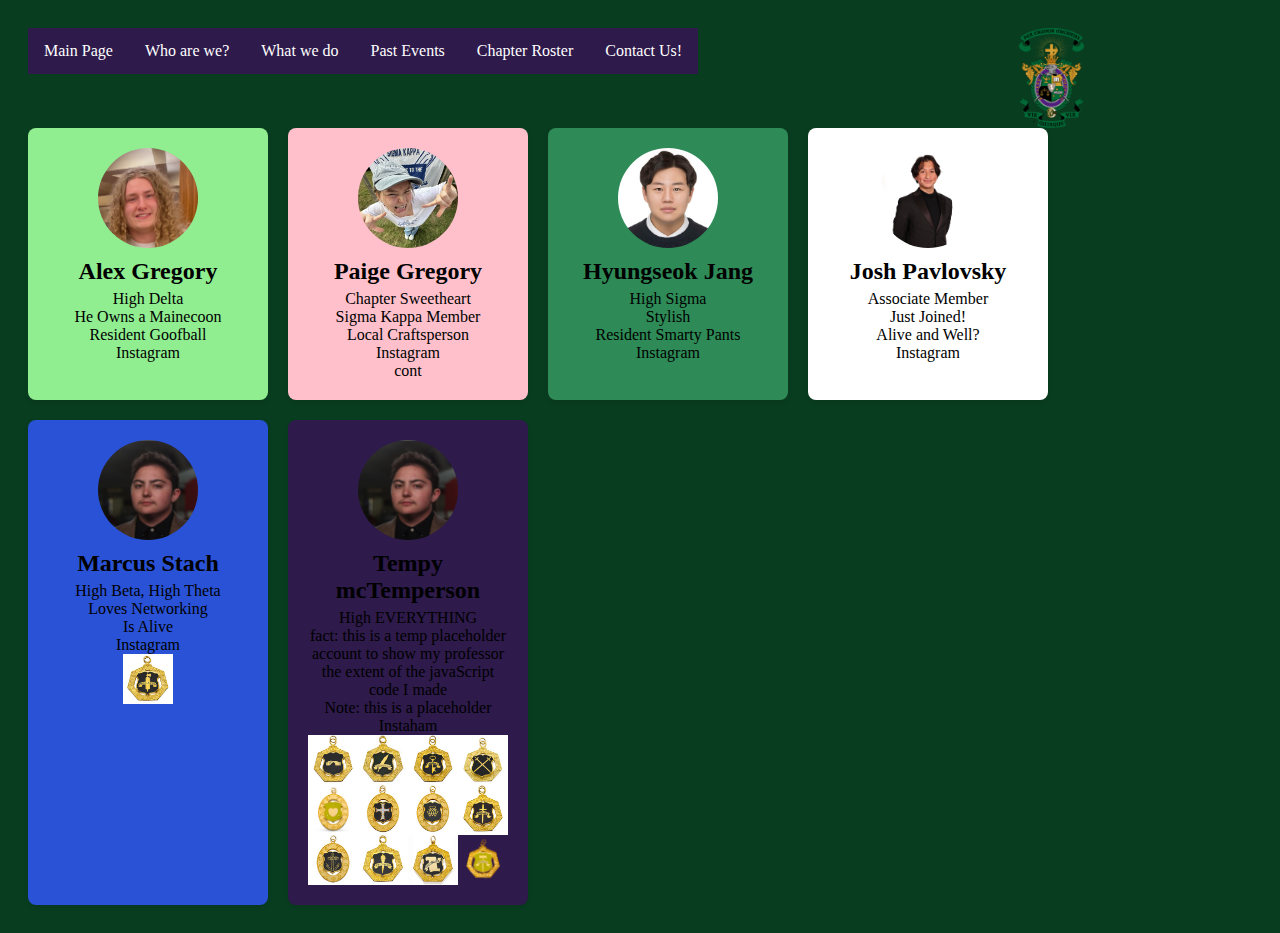
<file: roster.html>
<html></html>
<!-- Base website: base.html-->
<!-- Why join: whyjoin.html-->
<!-- What do we do: whatwedo.html-->
<!-- Past Events: pastevents.html-->
<!-- Contacts: contacts.html-->

<head>
<link type="text/css"rel="stylesheet" href="baseStyle.css">
<title>Chapter Roster</title>

</head> <!--end of head-->



<body>
    <header>
        <nav class="navbar">
            <ul>
                <li><a href="index.html">Main Page</a></li>
                <li><a href="whyjoin.html">Who are we?</a></li>
                <li><a href="whatwedo.html">What we do</a></li><!--our values-->
                <li><a href="pastevents.html">Past Events</a></li>
                <!--<li><a href="#">Philantrophy</a></li>This one needs creation too-->
                <li><a href="roster.html">Chapter Roster</a></li><!--This one needs CREATION-->
                <li><a href="contacts.html">Contact Us!</a></li>
                <li><img src="img/tasnCoatofArms.png"></li>
            </ul>
        </nav>
    </header>



<!--Check extra.txt for examples-->

<!--Maybe make each p tag have it's own class so it looks a lil spicier?-->
    <div class="roster-list">
        <div class="roster-profile roster-profile-delta">
            <img class="roster-profile-img" src="img/profile-pic/alex.png" alt="Brother Alex picture">
            <h2>Alex Gregory</h2>
            <p>High Delta</p>
            <p>He Owns a Mainecoon</p>
            <p>Resident Goofball</p>
            <p><a href="https://www.instagram.com/">Instagram</a></p>
            <div id="image_placeholder"></div><!---->
        </div>
        <div class="roster-profile roster-profile-sweetheart">
            <img class="roster-profile-img" src="img/profile-pic/paige.jpg" alt="Paige Sweetheart Profile Picture">
            <h2>Paige Gregory</h2>
            <p>Chapter Sweetheart</p>
            <p>Sigma Kappa Member</p>
            <p>Local Craftsperson</p>
            <p><a href="https://www.instagram.com/">Instagram</a></p><!--maybe add more if can?-->
            <div id="image_placeholder">cont</div>
        </div>
        <div class="roster-profile roster-profile-sigma">
            <img class="roster-profile-img" src="img/profile-pic/jayden.jpg" alt="Jayden High Sigma Profile Picture">
            <h2>Hyungseok Jang</h2>
            <p>High Sigma</p>
            <p>Stylish</p>
            <p>Resident Smarty Pants</p>
            <p><a href="https://www.instagram.com/">Instagram</a></p>
            <div id="image_placeholder"></div>
        </div>
        <div class="roster-profile">
            <img class="roster-profile-img" src="img/profile-pic/josh.png" alt="AM Josh Picture">
            <h2>Josh Pavlovsky</h2>
            <p>Associate Member</p>
            <p>Just Joined!</p>
            <p>Alive and Well?</p>      
            <p><a href="https://www.instagram.com/">Instagram</a></p>
            <div id="image_placeholder"></div>
        </div>
        <div class="roster-profile roster-profile-theta roster-profile-beta">
            <img class="roster-profile-img" src="img/profile-pic/marcus.png" alt="Brother Marcus Picture">
            <h2>Marcus Stach</h2>
            <p>High Beta, High Theta</p>
            <p>Loves Networking</p>
            <p>Is Alive</p>      
            <p><a href="https://www.instagram.com/">Instagram</a></p>
            <div id="image_placeholder"></div>
        </div>
        <div class="roster-profile roster-profile-theta roster-profile-gamma roster-profile-tau roster-profile-iota roster-profile-rho roster-profile-kappa roster-profile-delta roster-profile-phi roster-profile-sigma roster-profile-epsilon roster-profile-pi roster-profile-alpha">
            <img class="roster-profile-img" src="img/profile-pic/marcus.png" alt="temporary image">
            <h2>Tempy mcTemperson</h2>
            <p>High EVERYTHING</p>
            <p>fact: this is a temp placeholder account to show my professor the extent of the javaScript code I made</p>
            <p>Note: this is a placeholder</p>      
            <p><a href="https://www.instagram.com/">Instaham</a></p>
            <div id="image_placeholder"></div>
        </div>
    </div>



<script src="/java/roster.js"></script>
</body>
</html>
</file>
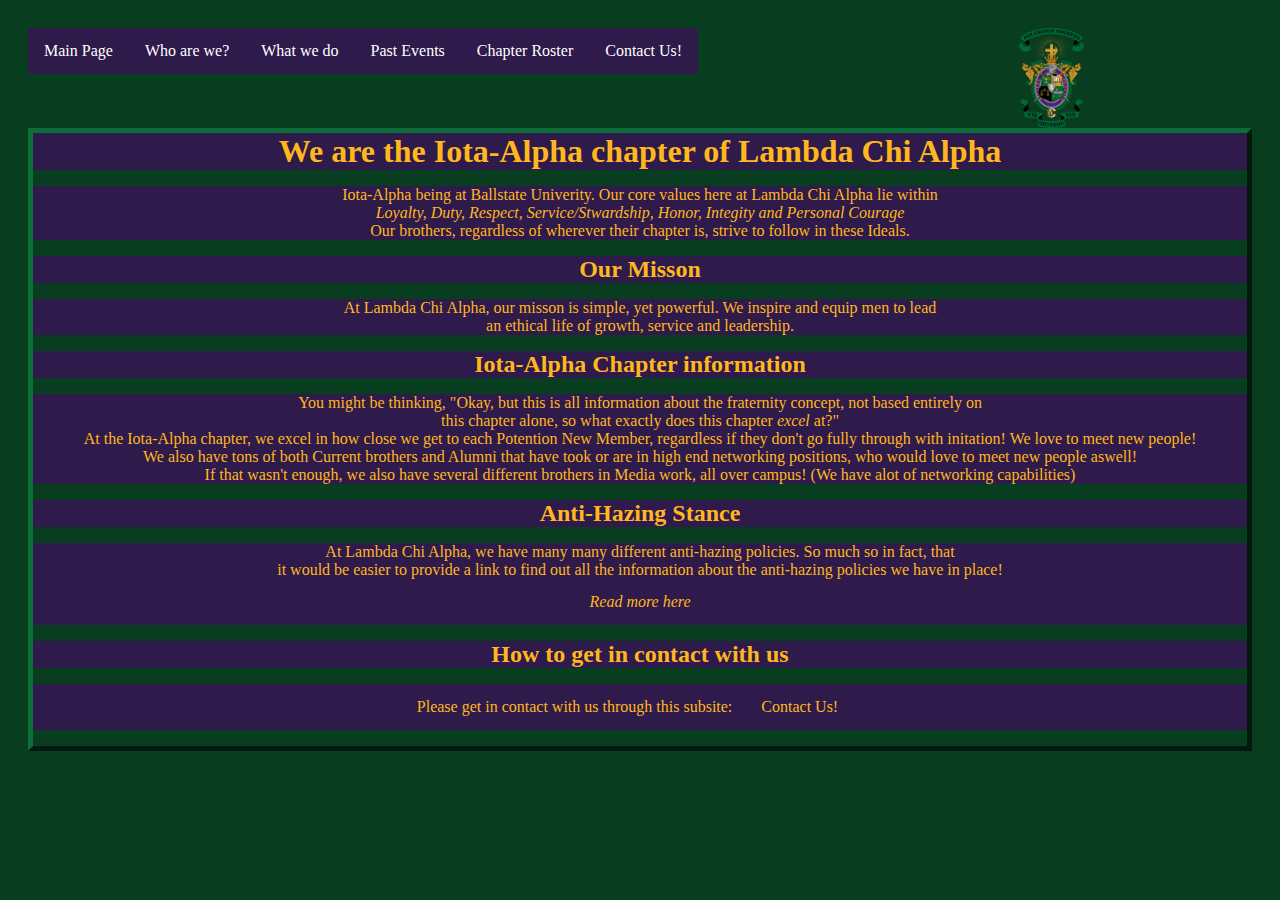
<file: whyjoin.html>
<html>
<!-- Base website: base.html-->
<!-- Why join: whyjoin.html-->
<!-- What do we do: whatwedo.html-->
<!-- Past Events: pastevents.html-->
<!-- Contacts: contacts.html-->

<head>
<link type="text/css"rel="stylesheet" href="baseStyle.css">
<title>Who are we?</title>

</head>



<body>

    <header>
        <nav class="navbar">
            <ul>
                <li><a href="index.html">Main Page</a></li>
                <li><a href="whyjoin.html">Who are we?</a></li>
                <li><a href="whatwedo.html">What we do</a></li><!--our values-->
                <li><a href="pastevents.html">Past Events</a></li>
                <!--<li><a href="#">Philantrophy</a></li>This one needs creation too-->
                <li><a href="roster.html">Chapter Roster</a></li>
                <li><a href="contacts.html">Contact Us!</a></li>
                <li><img src="img/tasnCoatofArms.png"></li>
            </ul>
        </nav>
    </header>

    <div class="myDivider">
        <h1 class="bigheading">We are the Iota-Alpha chapter of Lambda Chi Alpha</h1>
        <p class="smallerheading">Iota-Alpha being at Ballstate Univerity. Our core values here at Lambda Chi Alpha lie within<br>
        <em>Loyalty, Duty, Respect, Service/Stwardship, Honor, Integity and Personal Courage</em><br>
            Our brothers, regardless of wherever their chapter is, strive to follow in these Ideals.
        </p>
        <h2 class="bigheading">Our Misson</h2>
        <p class="smallerheading">At Lambda Chi Alpha, our misson is simple, yet powerful. We inspire and equip men to lead<br>
            an ethical life of growth, service and leadership. </p>

        <h2 class="bigheading">Iota-Alpha Chapter information</h2>
        <p class="smallerheading">You might be thinking, "Okay, but this is all information about the fraternity concept, not based entirely on<br>
            this chapter alone, so what exactly does this chapter <em>excel</em> at?"<br>
            At the Iota-Alpha chapter, we excel in how close we get to each Potention New Member, regardless if they don't go fully through with initation! We love to meet new people!<br>
            We also have tons of both Current brothers and Alumni that have took or are in high end networking positions, who would love to meet new people aswell!<br>
            If that wasn't enough, we also have several different brothers in Media work, all over campus! (We have alot of networking capabilities)</p>

        <h2 class="bigheading">Anti-Hazing Stance</h2>
            <p class="smallerheading">At Lambda Chi Alpha, we have many many different anti-hazing policies. So much so in fact, that<br>
            it would be easier to provide a link to find out all the information about the anti-hazing policies we have in place!<br>
            <a href="https://www.lambdachi.org/about-lambda-chi-alpha/"><em>Read more here</em></a></p>

        <h2 class="bigheading">How to get in contact with us</h2>
        <p class="smallerheading">Please get in contact with us through this subsite: <a href="contacts.html">Contact Us!</a></p>
    </div>





<script src="/java/java.js"></script>
</body>
</html>
</file>
<file: baseStyle.css>
/*
pruple=#2E1A4B
gren=093D20
gold=FFB71D
*/

/*
    <div class="myDivider">
        <h1 class="bigheading"></h1>
        <p class="smallerheading"></p>

    </div>*/


/*
thinking about it, does the teacher use BetterDiscord for changing how his UI looks?

CSS padding for the dividers

Look up how to use inheritence
sass <. or less <-- look up how to use these
*/

ul>li {
	display : inline-block;
	justify-content: center;
}


body {
	background-color: #093D20;
	padding:20px;

}

.options {
	background-color: #093D20;
	color:#FFB71D;
	font-weight: 350;
	padding: 14px 25px;
	text-align: center;
	text-decoration: dashed;
	display: inline-block;
	border: 5px outset #093D20;
}








.paralaxScrolling {
	  /* The image used */
	  background-image: url("/img/tailgate.jpg");

	  /* Set a specific height */
	  min-height: 600px; 
	
	  /* Create the parallax scrolling effect */
	  background-attachment: fixed;
	  background-position: center;
	  background-repeat: no-repeat;
	  background-size: cover;
}

.carasol {
	position: relative;
    height: 600px; /*This should be the same number as min-height inside same paralaxScrolling class*/
    overflow: hidden;
}

.revolving_images_paralax {
	display: flex;
	animation: slide 15s infinite;
}

.revolving_images_paralax img {
	height: 600px;
	width: 100%;
	object-fit: cover;
}

@keyframes slide {
    0% { transform: translateX(0); }
    20% { transform: translateX(0); }
    25% { transform: translateX(-120%); } 
    45% { transform: translateX(-120%); } 
    50% { transform: translateX(-200%); } /*these really dont need to be here since it's really only moving through *2* images*/
    70% { transform: translateX(-200%); }
    75% { transform: translateX(0); }
    95% { transform: translateX(0); }
    100% { transform: translateX(0); }
}

.paralaxScrolling2 {
	/* The image used */
	background-image: url("/img/flagFootball.jpg");

	/* Set a specific height */
	min-height: 700px; 
  
	/* Create the parallax scrolling effect */
	background-attachment: fixed;
	background-position: center;
	background-repeat: no-repeat;
	background-size: cover;
}
.textOverlayForParalax {
	position: relative;
    top: -500px; /* Adjust to position text */
    text-align: center;
    color: white;
    padding: 0px;
    background-color: rgba(0, 0, 0, 0.5); /* Semi-transparent background */
}

.textOverlayForParalax2 {
	position: relative;
    top: -600px; /* Adjust to position text */
    text-align: center;
    color: white;
    padding: 0px;
    background-color: rgba(0, 0, 0, 0.5); /* Semi-transparent background */
}


.myDivider {
	background-color: #093D20;
	border: 5px outset #0b6e38;
	text-align: center;
}

.TopofScreenBox {
	grid-area: header;
	padding : 30px;
	text-align: center;
	font-size: 35px;
}

.IncitingText {
	background-color: #2E1A4B;
	color:#FFB71D;
	font-weight: 350;
}

a:link, a:visited {
	background-color: #2E1A4B;
	color:#FFB71D;
	padding: 14px 25px;
	text-align: center;
	text-decoration: none;
	display: inline-block;
}

a:hover, a:active {
	background-color: #2E1A4B;
}











.bigheading {
	background-color: #2E1A4B;
	color: #FFB71D;
	margin: auto;
	size:46px;
	/*	Just added this, might need to remove, it got really laggy after implementing
	white-space: nowrap;
	overflow: hidden;
	text-overflow: ellipsis;
	*/
	}

.smallerheading {
	size:24px;
	background-color: #2E1A4B;
	color: #FFB71D;
	
}

.listeditems {
	background-color: #2E1A4B;
	color: #FFB71D;
	
}






.roster-list {
    display: flex;
    flex-direction: row;
	flex-wrap : wrap;
    gap: 20px; /* Space between profiles */
}

.roster-profile {
	background:white;
	border-radius:8px;
	box-shadow: 0 2px 5px rgba(0,0,0,.1);
	padding:20px;
	text-align: center;
	width:200px;
	overflow:hidden;
}

.roster-profile a {
	background-color: transparent;
	color:black;
	padding: 0px 0px;
	text-align: none;
	text-decoration: none;
	display:inline;
}

/*
maybe have different colors depending on their role in the chapter?
*/

.roster-profile-red {
	background-color: red;
}

.roster-profile-sweetheart {
	background-color: pink;
}

.roster-profile-alumni-advisors {
	background-color: greenyellow;
}

.roster-profile-brother {
	background-color: #FFB71D;
}

.roster-profile-ifc {
	background-color: aquamarine; /*as of right now, ifc will be aquamarine*/
}

.roster-profile-alumni {
	background-color: tomato;
}

.roster-profile-pi {
	background-color: darkgreen;
}

.roster-profile-epsilon {
	background-color: orangered;
}

.roster-profile-sigma {
	background-color: seagreen;
}

.roster-profile-phi {
	background-color: green;
}

.roster-profile-delta {
	background-color: lightgreen;
}

.roster-profile-kappa {
	background-color: goldenrod;
}

.roster-profile-rho {
	background-color: lightgrey;
}

.roster-profile-iota {
	background-color: grey;
}

.roster-profile-tau {
	background-color: #1b358d;
}

.roster-profile-gamma {
	background-color: maroon;
}

.roster-profile-theta {
	background-color: darkcyan;
}

.roster-profile-beta {
	background-color: #2a52d6;
}

.roster-profile-alpha {
	background-color: #2E1A4B;
}












/*Create new tag for roster images inside the JS!!! the tagging images need to be fixed
.roster-profile img {
	border-radius: 50%;
	width: 100px;
	height: 100px;
	object-fit: cover;
}
	*/

.roster-profile-img {
	border-radius: 50%;
	width: 100px;
	height: 100px;
	object-fit: cover;
}

.roster-profile h2 {
	margin: 10px 0 5px;
}

.roster-profile p {
	margin: 0;
}







.navbar {
    background-color: #093D20;
    overflow: hidden;
    position: sticky;
    top: 0;
    z-index: 1000;
}

.navbar img {
	height: 100px;
	width: 100%;
	padding-left: 500%;
	object-fit: cover;
}

.navbar ul {
    list-style-type: none;
    margin: 0;
    padding: 0px;
}

.navbar ul li {
    float: left;
}

.navbar a {
    display: block;
    color: white;
    text-align: center;
    padding: 14px 16px;
    text-decoration: none;
}

.navbar a:hover {
    background-color: #FFB71D;
}
</file>
